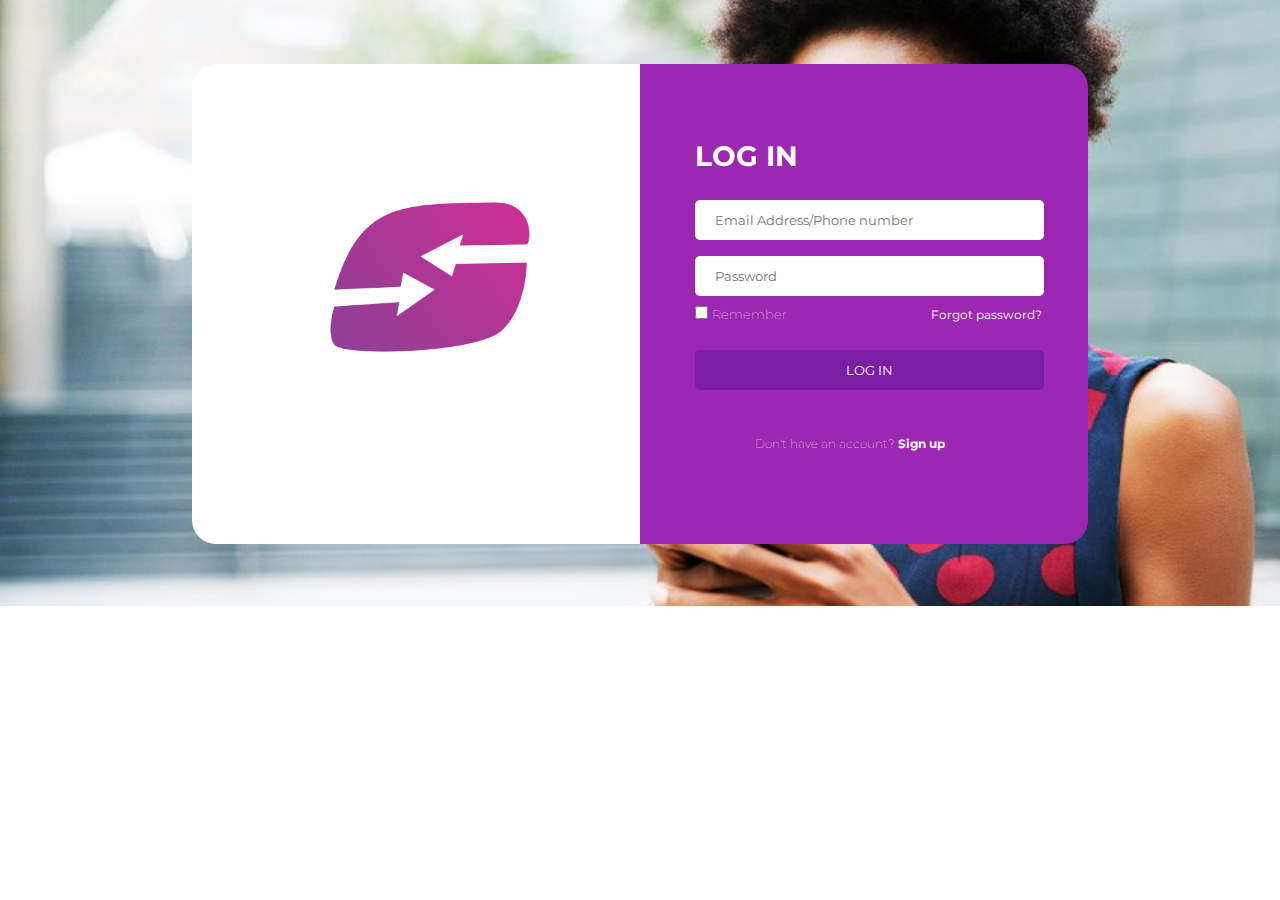
<file: index.html>
<!DOCTYPE html>
<html lang="en">
<head>
    <meta charset="UTF-8">
    <meta http-equiv="X-UA-Compatible" content="IE=edge">
    <meta name="viewport" content="width=device-width, initial-scale=1.0">
    <title>Resend</title>
    <link rel="stylesheet" href="styles.css">
    <link rel="preconnect" href="https://fonts.googleapis.com">
    <link rel="preconnect" href="https://fonts.gstatic.com" crossorigin>
    <link href="https://fonts.googleapis.com/css2?family=Montserrat:wght@500&display=swap" rel="stylesheet">
</head>
<body>
    <div class="container">
        <div class="logo-box">
            <div class="logo-img">
                <img class="logo-box-img"  src="img/logo.png" alt="">
            </div>
            

        </div>
        <div class="form-box">
            <div class="form-wrapper">
                <h1 class="heading">LOG IN</h1><br>
            <input class="login-form-input" type="email" placeholder="Email Address/Phone number" required><br>
            <input class="login-form-input"  type="password" placeholder="Password" required><br>
                <input type="checkbox">
                <label class="checkbox" for="Remember">Remember</label>
                  <a href="ResetPassword.html" id="fw">Forgot password?</a> <br><br>
            
            <button class="btn">LOG IN</button>
             <br><br><br>
             <div class="links">
            <p class="link">Don't have an account?   <a href="SIGN-UP.html" class="link1">  Sign up</a></p>
            </div>

            </div>

        </div>

    </div>
    
</body>
</html>
</file>
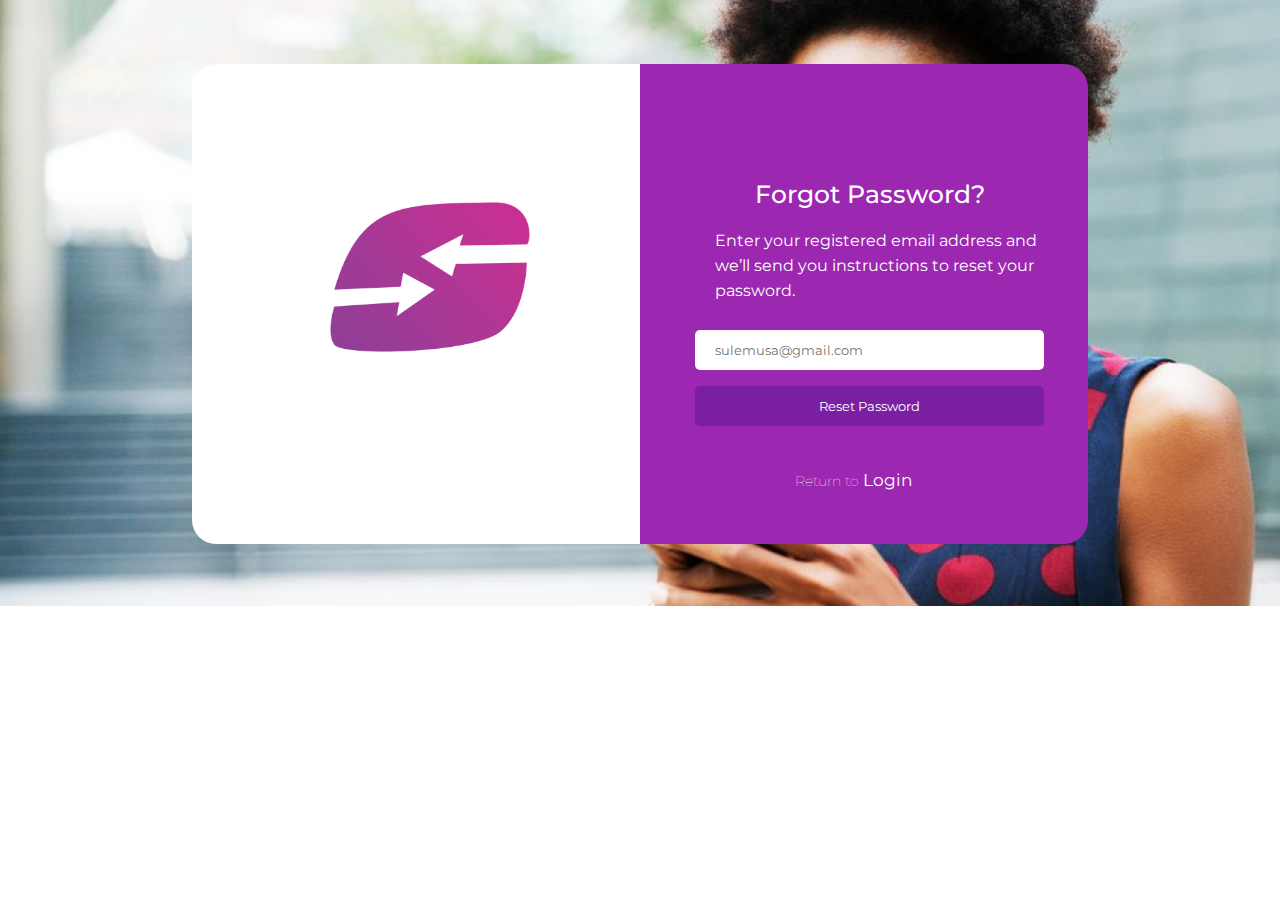
<file: ResetPassword.html>
<!DOCTYPE html>
<html lang="en">
<head>
    <meta charset="UTF-8">
    <meta http-equiv="X-UA-Compatible" content="IE=edge">
    <meta name="viewport" content="width=device-width, initial-scale=1.0">
    <title>Resend</title>
    <link rel="stylesheet" href="styles.css">
    <link rel="preconnect" href="https://fonts.googleapis.com">
    <link rel="preconnect" href="https://fonts.gstatic.com" crossorigin>
    <link href="https://fonts.googleapis.com/css2?family=Montserrat:wght@500&display=swap" rel="stylesheet">
</head>
<body>
    <div class="container">
        <div class="logo-box">
            <div class="logo-img">
                <img class="logo-box-img"  src="img/logo.png" alt="">
            </div>
           

        </div>
        <div class="form-box">
            <div class="form-wrapper-reset">
                
                <h2 class="heading2">Forgot Password?</h2><br>
                    <p class="shortp">Enter your registered email address  and <br> we’ll send you instructions to reset your <br>       password.</p>
                 <br>
            
                    <input  class="login-form-input"    placeholder="sulemusa@gmail.com" required class="name">
                <br>
                <a href="ResetPassword1.html">
                <button class="btn">Reset Password </button>
            </a>
                  <div class="link5"> <br><br>
                      <p>Return to  <a class="link6"  href="index.html">Login</a></p>
                  </div>

            </div>

        </div>

    </div>
    
</body>
</html>
</file>
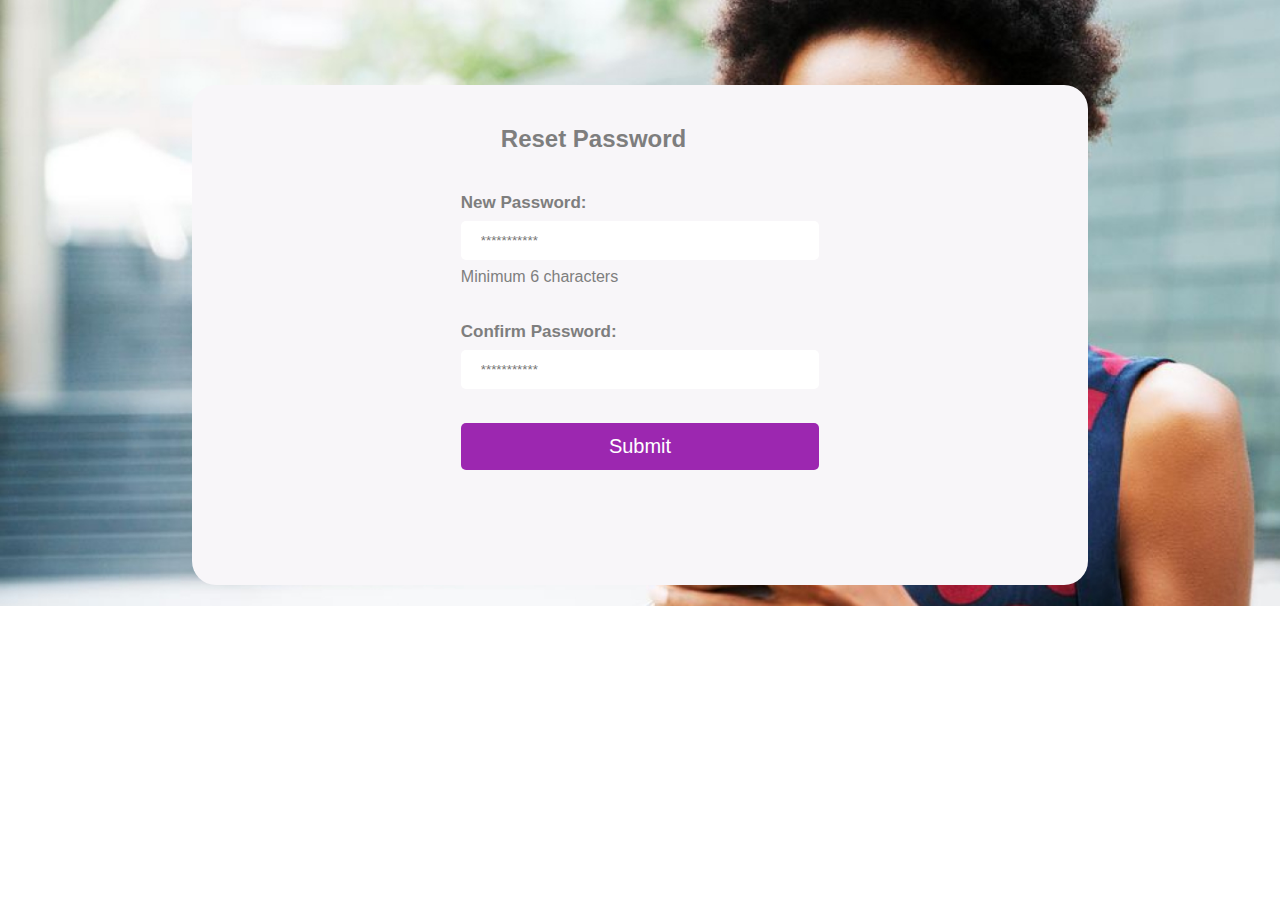
<file: ResetPassword1.html>
<!DOCTYPE html>
<html lang="en">
<head>
    <meta charset="UTF-8">
    <meta http-equiv="X-UA-Compatible" content="IE=edge">
    <meta name="viewport" content="width=device-width, initial-scale=1.0">
    <link rel="stylesheet" href="styles.css">
    <title>Resend</title>
</head>
<body>
<div class="reset-bg">
    <div class="reset-input" >
           <h2 class="heading4">Reset Password</h2>
           
           <label for='password' id="np" >New Password:</label><br>
           <input type='password' name='password' id="password" placeholder="***********" minlength="6" />
          <br><p class="min">Minimum 6 characters </p> <br> <br>

           <label for='password'id="np" >Confirm Password:</label><br>
           <input type='password' name='password' id='password' placeholder="***********"  minlength="6" />
           <br><br>

           <input  type='submit' name='submit' class="submit">



    </div>
</div>
</body>
</html>
</file>
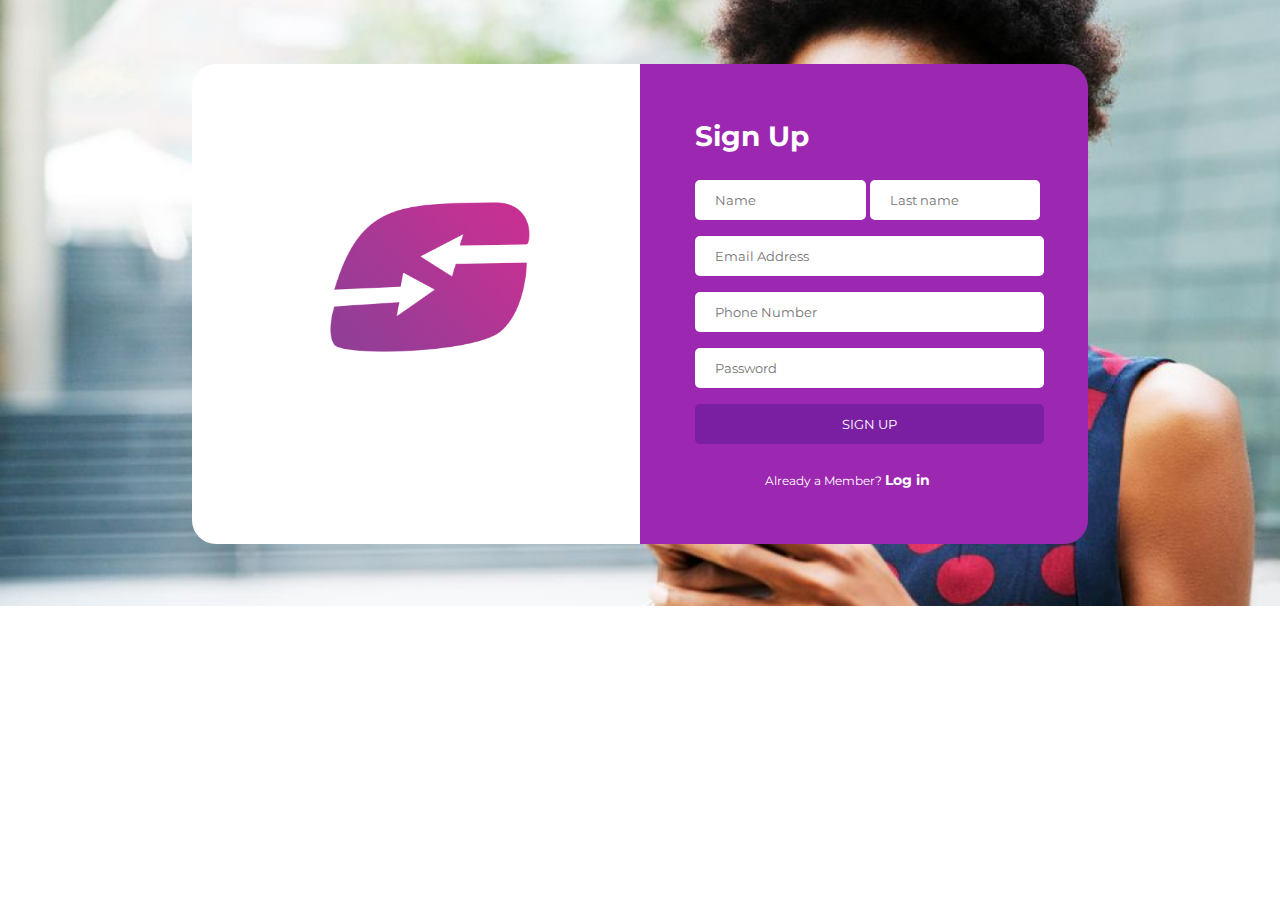
<file: SIGN-UP.html>
<!DOCTYPE html>
<html lang="en">
<head>
    <meta charset="UTF-8">
    <meta http-equiv="X-UA-Compatible" content="IE=edge">
    <meta name="viewport" content="width=device-width, initial-scale=1.0">
    <title>Resend</title>
    <link rel="stylesheet" href="styles.css">
    <link rel="preconnect" href="https://fonts.googleapis.com">
    <link rel="preconnect" href="https://fonts.gstatic.com" crossorigin>
    <link href="https://fonts.googleapis.com/css2?family=Montserrat:wght@500&display=swap" rel="stylesheet">
</head>
<body>
    <div class="container">
        <div class="logo-box">
            <div class="logo-img">
                <img class="logo-box-img"  src="img/logo.png" alt="">
            </div>
            

        </div>
        <div class="form-box">
            <div class="form-wrapper-signup">
                <h1 class="heading">Sign Up</h1><br>
            
             <input type="text" id="name" name="name" placeholder="Name"required>               
             <input type="text" id="name" name="name" placeholder="Last name"required><br>
            
            <input class="login-form-input" type="email" placeholder="Email Address" required><br>
            <input type="text" class="login-form-input" name="name" placeholder="Phone Number"required><br>
    
            <input class="login-form-input"  type="password" placeholder="Password" required><br>
            
            <button class="btn">SIGN UP</button>
            <br><br>
            

              <div class="link3">
                  <p>Already a Member?  <a class="link4" href="index.html">Log in</a></p>
            </div>

        </div>

    </div>
    
</body>
</html>
</file>
<file: styles.css>
* {
    margin: 0;
    padding: 0;
    box-sizing: border-box;
    font-family: 'Montserrat', sans-serif;

}

body {
    background: url(img/send.jpg);
    background-repeat: no-repeat;
    background-size: cover;
}

.container {
    width: 80%;
    margin-left: auto;
    margin-right: auto;
    padding: 5%;
    align-items: center;
    justify-content: center;
    border-radius: 24px;

}



.logo-box {
    width: 50%;
    float: left;
    padding: 20px;
    max-height: 480px;
    min-height: 480px;
    background-color: white;
    border-top-left-radius: 24px;
    border-bottom-left-radius: 24px;


}

.logo-img {
    margin-left: auto;
    margin-right: auto;
    padding: 29%;
    text-align: center;
}

.logo-box-img {
    width: 200px;
    height: 150px;
    text-align: center;

}

.form-box {
    width: 50%;
    float: left;
    padding: 5px;
    max-height: 480px;
    min-height: 480px;
    background-color: #9C27B0;
    border-top-right-radius: 24px;
    border-bottom-right-radius: 24px;


}

.form-wrapper {
    width: 100%;
    padding-top: 70px;
    padding-bottom: 100px;
    padding-left: 50px;
}


.form-wrapper-signup {
    width: 100%;
    padding-top: 50px;
    padding-bottom: 100px;
    padding-left: 50px;
}

.form-wrapper-reset {
    width: 100%;
    padding-top: 110px;
    padding-bottom: 100px;
    padding-left: 50px;
}


.heading {
    color: white;
    font-size: 28px;
    font-weight: bold;
}

.heading2 {
    margin-left: 60px;
    color: white;
    font-weight: 500;
    font-size: 25px;
    position: relative;
}

.login-form-input {
    width: 90%;
    padding: 12px 20px;
    margin: 8px 0;
    box-sizing: border-box;
    border-radius: 5px;
    border: none;

}

#name {
    width: 44%;
    padding: 12px 20px;
    margin: 8px 0;
    box-sizing: border-box;
    border-radius: 5px;
    border: none;
}

.checkbox {
    color: white;
    font-size: 13px;
    font-weight: lighter;
}

#fw {
    color: white;
    font-weight: 0.5px;
    font-size: 12px;
    text-decoration: none;
    position: relative;
    margin-left: 140px;

}

.btn {
    background: rgba(123, 31, 162, 1);
    color: white;
    width: 90%;
    padding: 12px 20px;
    margin: 8px 0;
    box-sizing: border-box;
    border-radius: 5px;
    border: none;
}

.link1,
.link {
    color: white;

}

.links {
    margin-left: 60px;
}

.link {
    font-weight: lighter;
    font-size: 12px;
}

.link1 {
    font-weight: bold;
    text-decoration: none;
}

.link3 {
    color: white;
    margin-left: 70px;
    text-decoration: none;
    font-size: 12px;

}

.link4 {
    color: white;
    text-decoration: none;
    font-weight: bold;
    font-size: 14px;
}

.link5 {
    color: white;
    margin-left: 100px;
    text-decoration: none;
    font-size: 14px;
    font-weight: lighter;

}

.link6 {
    color: white;
    text-decoration: none;
    font-weight: bolder;
    font-size: 17px;
}

.shortp {
    color: white;
    font-weight: normal;
    font-size: 16px;
    margin-left: 20px;
    line-height: 157.5%;
}

.reset-bg {
    background-color: #F8F6F9;
    width: 70%;
    margin-left: auto;
    margin-right: auto;
    position: relative;
    bottom: -85px;
    border-radius: 24px;
    min-height: 500px;
}

.reset-input {
    padding: 0 30%;
}

.heading4 {
    padding: 40px;
}

.heading4,
#np {
    color: rgba(126, 126, 126, 1);
}

#np {
    font-size: 17px;
    font-weight: bold;
}

.min {
    color: rgba(126, 126, 126, 1);

}


#password {
    width: 100%;
    padding: 12px 20px;
    margin: 8px 0;
    box-sizing: border-box;
    border-radius: 5px;
    border: none;
}

.submit {
    width: 100%;
    padding: 12px 20px;
    margin: 8px 0;
    box-sizing: border-box;
    border-radius: 5px;
    border: none;
    background-color: rgba(156, 39, 176, 1);
    color: white;
    font-weight: normal;
    font-size: 20px;
}


@media only screen and (max-width: 600px) {
    .logo-box {
        display: none;
        padding: 20px;
        max-height: 00px;
        min-height: 0px;
        background-color: white;
        border-top-left-radius: 24px;
        border-bottom-left-radius: 24px;

    }


    .form-box {
        width: 100%;
        float: left;
        padding: 5px;
        max-height: 500px;
        min-height: 500px;
        background-color: #9C27B0;
        border-radius: 24px;
    }


    .form-wrapper {
        width: 100%;
        padding-top: 70px;
        padding-bottom: 100px;
        padding-left: 50px;
    }

    .form-wrapper-signup {
        width: 100%;
        padding-top: 50px;
        padding-bottom: 0;
        padding-left: 5%;
    }

    #fw {
        margin-left: 0.5px;
    }

    .links {
        margin-left: 0.5px;
    }

    .heading2 {
        font-size: 20px;
        margin-left: 20px;

    }

    .login-form-input,
    .btn {
        width: 95%;
        padding: 10px;
        margin: 8px 0;
        box-sizing: border-box;
        border-radius: 5px;
        border: none;

    }

    #name {
        width: 95%;
    }



    .link5 {
        margin-left: 40px;
    }


}

@media only screen and (max-width: 768px) {
    .logo-box {
        display: none;
    }

    .form-box {
        width: 100%;
        max-height: 480px;
        min-height: 480px;
        background-color: #9C27B0;
        border-radius: 24px;
    }

    .reset-input {
        padding: 0 10%;
    }

    #fw {
        margin-left: 30px;
    }

    .link3 {
        font-size: small;
        margin-right: 20px;
    }

}


@media only screen and (max-width: 992px) {
    .logo-box {
        display: none;
    }

    .link3 {
        margin-right: 50px;
    }

    .form-box {
        width: 100%;
        max-height: 480px;
        min-height: 480px;
        background-color: #9C27B0;
        border-radius: 24px;
    }

    .form-wrapper-reset {
        width: 100%;
        padding-top: 70px;
        padding-bottom: 90px;
        padding-left: 5%;
    }

    .form-wrapper {
        padding-left: 5%;
    }

}
</file>
